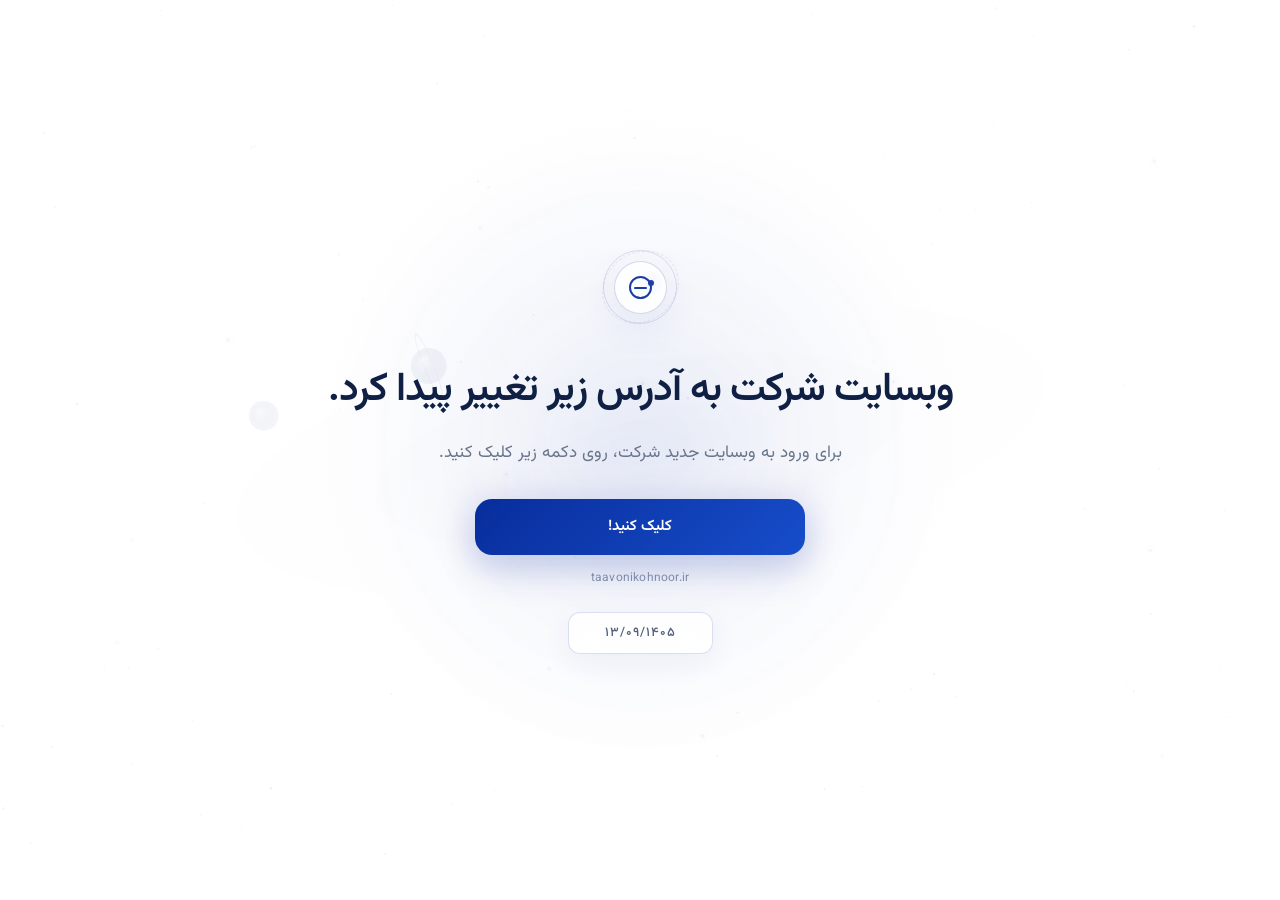
<file: index.html>
<!doctype html>
<html lang="fa" dir="rtl">

<head>

  <meta charset="UTF-8">

  <meta
    name="viewport"
    content="width=device-width, initial-scale=1, maximum-scale=1, viewport-fit=cover"
  >

  <meta name="theme-color" content="#ffffff">
  <meta name="robots" content="noindex, nofollow">

  <meta
    name="description"
    content="وبسایت شرکت تعاونی عشایری کوه نور به آدرس جدید منتقل شده است."
  >

  <title>شرکت تعاونی عشایری کوه نور</title>

  <link rel="preconnect" href="https://fonts.googleapis.com">
  <link rel="preconnect" href="https://fonts.gstatic.com" crossorigin>

  <link
    href="https://fonts.googleapis.com/css2?family=Vazirmatn:wght@400;500;600;700&display=swap"
    rel="stylesheet"
  >


<style>

/* =========================================================
   BASE
========================================================= */

:root {
  --blue: #082d9c;
  --blue2: #1b50c8;
  --ink: #102044;
  --muted: #69758b;
}

* {
  box-sizing: border-box;
  margin: 0;
  padding: 0;

  -webkit-tap-highlight-color: transparent;
}

html,
body {
  width: 100%;
  min-height: 100%;
}

body {

  min-height: 100svh;

  overflow: hidden;

  background:
    radial-gradient(
      circle at 50% 48%,
      rgba(8,45,156,.045),
      transparent 42%
    ),
    #fff;

  color: var(--ink);

  font-family:
    "Vazirmatn",
    Tahoma,
    Arial,
    sans-serif;
}


/* =========================================================
   BACKGROUND ANIMATION
========================================================= */

#cosmos {

  position: fixed;

  inset: 0;

  width: 100%;
  height: 100%;

  z-index: 0;

  pointer-events: none;

  opacity: .42;
}


/* very soft blue cosmic glow */

.cosmic-glow {

  position: fixed;

  width: 620px;
  height: 620px;

  left: 50%;
  top: 50%;

  transform:
    translate(-50%, -50%);

  border-radius: 50%;

  background:
    radial-gradient(
      circle,
      rgba(26,76,190,.055),
      rgba(26,76,190,.018) 35%,
      transparent 70%
    );

  filter: blur(28px);

  z-index: 0;

  pointer-events: none;

  animation:
    glowPulse
    12s
    ease-in-out
    infinite;
}


/* =========================================================
   CONTENT
========================================================= */

.page {

  position: relative;

  z-index: 10;

  width:
    min(
      760px,
      calc(100% - 30px)
    );

  min-height: 100svh;

  margin: auto;

  display: flex;

  flex-direction: column;

  justify-content: center;

  align-items: center;

  text-align: center;

  padding:
    24px 0
    calc(
      24px +
      env(safe-area-inset-bottom)
    );

  animation:
    pageIn
    1.1s
    cubic-bezier(.16,1,.3,1)
    both;
}


/* =========================================================
   SMALL COSMIC / WEB SYMBOL
========================================================= */

.cosmic-mark {

  position: relative;

  width: 82px;
  height: 82px;

  margin-bottom: 28px;

  display: grid;

  place-items: center;

  animation:
    markIn
    1.1s
    .1s
    cubic-bezier(.16,1,.3,1)
    both;
}


/* outer web orbit */

.cosmic-mark::before {

  content: "";

  position: absolute;

  inset: 4px;

  border:
    1px solid
    rgba(8,45,156,.13);

  border-radius: 50%;

  animation:
    rotateSlow
    18s
    linear
    infinite;
}


/* second orbit */

.cosmic-mark::after {

  content: "";

  position: absolute;

  width: 67px;
  height: 78px;

  border:
    1px dashed
    rgba(8,45,156,.10);

  border-radius: 50%;

  transform:
    rotate(55deg);

  animation:
    rotateReverse
    23s
    linear
    infinite;
}


/* center */

.mark-core {

  position: relative;

  width: 53px;
  height: 53px;

  display: grid;

  place-items: center;

  border:
    1px solid
    rgba(8,45,156,.18);

  border-radius: 50%;

  background:
    rgba(255,255,255,.82);

  box-shadow:
    0 14px 40px
    rgba(8,45,156,.08);

  backdrop-filter:
    blur(10px);

  -webkit-backdrop-filter:
    blur(10px);

  animation:
    coreFloat
    5s
    ease-in-out
    infinite;
}


/* web / connection symbol */

.web-symbol {

  position: relative;

  width: 23px;
  height: 23px;

  border:
    2px solid
    var(--blue);

  border-radius: 50%;

  opacity: .92;
}


/* horizontal web line */

.web-symbol::before {

  content: "";

  position: absolute;

  left: 3px;
  right: 3px;

  top: 9px;

  height: 2px;

  background:
    var(--blue);

  border-radius: 10px;
}


/* connection point */

.web-symbol::after {

  content: "";

  position: absolute;

  width: 6px;
  height: 6px;

  right: -4px;
  top: 2px;

  border-radius: 50%;

  background:
    var(--blue);

  box-shadow:
    0 0 12px
    rgba(8,45,156,.35);
}


/* =========================================================
   TEXT
========================================================= */

h1 {

  max-width: 690px;

  font-size:
    clamp(
      25px,
      5.8vw,
      40px
    );

  line-height: 1.72;

  font-weight: 600;

  letter-spacing: -1px;

  opacity: 0;

  animation:
    textIn
    .9s
    .38s
    cubic-bezier(.16,1,.3,1)
    forwards;
}


.message {

  max-width: 600px;

  margin:
    10px auto
    27px;

  color:
    var(--muted);

  font-size:
    clamp(
      14px,
      2.8vw,
      17px
    );

  line-height: 2.15;

  opacity: 0;

  animation:
    textIn
    .9s
    .53s
    cubic-bezier(.16,1,.3,1)
    forwards;
}


/* =========================================================
   BUTTON
========================================================= */

.button-wrap {

  position: relative;

  opacity: 0;

  animation:
    buttonIn
    .9s
    .68s
    cubic-bezier(.16,1,.3,1)
    forwards;
}


.button-glow {

  position: absolute;

  inset: -12px;

  border-radius: 22px;

  background:
    rgba(8,45,156,.055);

  filter:
    blur(15px);

  animation:
    buttonGlow
    6s
    ease-in-out
    infinite;
}


.new-address {

  position: relative;

  z-index: 2;

  width:
    min(
      330px,
      calc(100vw - 52px)
    );

  height: 56px;

  display: flex;

  align-items: center;

  justify-content: center;

  border-radius: 17px;

  background:
    linear-gradient(
      135deg,
      #082d9c,
      #174dca
    );

  color: white;

  text-decoration: none;

  font-size: 15px;

  font-weight: 600;

  box-shadow:
    0 15px 38px
    rgba(8,45,156,.18);

  overflow: hidden;

  transition:
    transform .25s ease,
    box-shadow .25s ease;
}


/* subtle light sweep */

.new-address::before {

  content: "";

  position: absolute;

  top: 0;
  left: -120%;

  width: 65%;
  height: 100%;

  background:
    linear-gradient(
      100deg,
      transparent,
      rgba(255,255,255,.22),
      transparent
    );

  transform:
    skewX(-20deg);

  animation:
    buttonShine
    7s
    ease-in-out
    infinite;
}


.button-text {

  position: relative;

  z-index: 2;
}


.new-address:active {

  transform:
    scale(.97);
}


/* =========================================================
   DOMAIN
========================================================= */

.url {

  direction: ltr;

  margin-top: 14px;

  color:
    #8994ac;

  font-size: 12px;

  letter-spacing: .2px;

  opacity: 0;

  animation:
    fadeIn
    .8s
    .95s
    ease
    forwards;
}


/* =========================================================
   DATE BOX
========================================================= */

.date-box {

  position: relative;

  margin-top: 25px;

  min-width: 145px;

  height: 42px;

  padding:
    0 18px;

  display: flex;

  align-items: center;

  justify-content: center;

  direction: ltr;

  border:
    1px solid
    rgba(8,45,156,.15);

  border-radius: 12px;

  background:
    rgba(255,255,255,.86);

  color:
    #52617d;

  font-size: 13px;

  font-weight: 500;

  letter-spacing: 1px;

  box-shadow:
    0 10px 30px
    rgba(8,45,156,.055);

  backdrop-filter:
    blur(12px);

  -webkit-backdrop-filter:
    blur(12px);

  opacity: 0;

  animation:
    dateIn
    .8s
    1.08s
    cubic-bezier(.16,1,.3,1)
    forwards;
}


/* =========================================================
   ANIMATIONS
========================================================= */

@keyframes pageIn {

  from {
    opacity: 0;

    transform:
      translateY(18px)
      scale(.99);
  }

  to {
    opacity: 1;

    transform:
      translateY(0)
      scale(1);
  }
}


@keyframes markIn {

  from {
    opacity: 0;

    transform:
      scale(.55)
      rotate(-25deg);
  }

  to {
    opacity: 1;

    transform:
      scale(1)
      rotate(0);
  }
}


@keyframes rotateSlow {

  from {
    transform:
      rotate(0);
  }

  to {
    transform:
      rotate(360deg);
  }
}


@keyframes rotateReverse {

  from {
    transform:
      rotate(55deg);
  }

  to {
    transform:
      rotate(-305deg);
  }
}


@keyframes coreFloat {

  0%,100% {
    transform:
      translateY(0);
  }

  50% {
    transform:
      translateY(-4px);
  }
}


@keyframes textIn {

  from {
    opacity: 0;

    transform:
      translateY(13px);
  }

  to {
    opacity: 1;

    transform:
      translateY(0);
  }
}


@keyframes buttonIn {

  from {
    opacity: 0;

    transform:
      translateY(15px)
      scale(.96);
  }

  to {
    opacity: 1;

    transform:
      translateY(0)
      scale(1);
  }
}


@keyframes dateIn {

  from {
    opacity: 0;

    transform:
      translateY(10px)
      scale(.96);
  }

  to {
    opacity: 1;

    transform:
      translateY(0)
      scale(1);
  }
}


@keyframes fadeIn {

  from {
    opacity: 0;
  }

  to {
    opacity: 1;
  }
}


@keyframes glowPulse {

  0%,100% {
    opacity: .55;

    transform:
      translate(-50%,-50%)
      scale(.94);
  }

  50% {
    opacity: .9;

    transform:
      translate(-50%,-50%)
      scale(1.06);
  }
}


@keyframes buttonGlow {

  0%,100% {
    opacity: .25;

    transform:
      scale(.97);
  }

  50% {
    opacity: .6;

    transform:
      scale(1.035);
  }
}


@keyframes buttonShine {

  0%,
  50% {
    left: -120%;
  }

  75%,
  100% {
    left: 150%;
  }
}


/* =========================================================
   MOBILE
========================================================= */

@media (max-width:520px) {

  .page {

    width:
      calc(100% - 28px);

    padding:
      18px 0
      calc(
        18px +
        env(safe-area-inset-bottom)
      );
  }


  .cosmic-mark {

    width: 76px;
    height: 76px;

    margin-bottom: 21px;
  }


  .mark-core {

    width: 50px;
    height: 50px;
  }


  h1 {

    max-width: 355px;

    font-size: 25px;

    line-height: 1.78;
  }


  .message {

    max-width: 350px;

    margin:
      7px auto
      22px;

    font-size: 14px;

    line-height: 2.08;
  }


  .new-address {

    height: 55px;

    border-radius: 16px;
  }


  .date-box {

    margin-top: 23px;

    min-width: 145px;

    height: 41px;
  }


  /*
     Background animation becomes
     even softer on phones.
  */

  #cosmos {

    opacity: .27;
  }


  .cosmic-glow {

    opacity: .65;
  }
}


/* =========================================================
   SMALL HEIGHT DEVICES
========================================================= */

@media (max-height:680px) {

  .cosmic-mark {

    transform:
      scale(.82);

    margin-bottom: 7px;
  }


  h1 {

    font-size: 22px;
  }


  .message {

    margin-bottom: 15px;

    font-size: 13px;
  }


  .date-box {

    margin-top: 18px;
  }
}


/* =========================================================
   REDUCED MOTION
========================================================= */

@media (prefers-reduced-motion:reduce) {

  *,
  *::before,
  *::after {

    animation:
      none !important;

    transition:
      none !important;
  }


  h1,
  .message,
  .button-wrap,
  .url,
  .date-box {

    opacity: 1 !important;
  }
}

</style>

</head>


<body>


<!-- =========================================================
     BACKGROUND
========================================================= -->

<canvas id="cosmos"></canvas>

<div class="cosmic-glow"></div>


<!-- =========================================================
     MAIN
========================================================= -->

<main class="page">


  <!-- Cosmic / Internet mark -->

  <div class="cosmic-mark">

    <div class="mark-core">

      <div class="web-symbol"></div>

    </div>

  </div>


  <!-- Title -->

  <h1>
    وبسایت شرکت به آدرس زیر تغییر پیدا کرد.
  </h1>


  <!-- Message -->

  <p class="message">
    برای ورود به وبسایت جدید شرکت، روی دکمه زیر کلیک کنید.
  </p>


  <!-- Button -->

  <div class="button-wrap">

    <div class="button-glow"></div>

    <a
      class="new-address"
      href="https://taavonikohnoor.ir/"
      aria-label="ورود به وبسایت جدید شرکت"
    >

      <span class="button-text">
        کلیک کنید!
      </span>

    </a>

  </div>


  <!-- Domain -->

  <div class="url">
    taavonikohnoor.ir
  </div>


  <!-- ONLY DATE BOX -->

  <div
    class="date-box"
    id="persianDate"
  >
    ۱۷/۰۶/۱۴۰۵
  </div>


</main>


<script>

/* =========================================================
   COSMIC + INTERNET BACKGROUND
========================================================= */

(() => {

  const canvas =
    document.getElementById("cosmos");

  const ctx =
    canvas.getContext("2d");

  let width;
  let height;
  let dpr;

  let stars = [];

  let planets = [];

  let nodes = [];

  let packets = [];

  let last = 0;


  /* -------------------------------------------------------
     Resize
  ------------------------------------------------------- */

  function resize() {

    width =
      window.innerWidth;

    height =
      window.innerHeight;

    dpr =
      Math.min(
        window.devicePixelRatio || 1,
        2
      );


    canvas.width =
      width * dpr;

    canvas.height =
      height * dpr;

    canvas.style.width =
      width + "px";

    canvas.style.height =
      height + "px";


    ctx.setTransform(
      dpr,
      0,
      0,
      dpr,
      0,
      0
    );


    createStars();

    createNodes();

    createPlanets();

  }


  /* -------------------------------------------------------
     Stars
  ------------------------------------------------------- */

  function createStars() {

    stars = [];

    const count =
      width < 600
        ? 130
        : 230;


    for (
      let i = 0;
      i < count;
      i++
    ) {

      stars.push({

        x:
          Math.random() * width,

        y:
          Math.random() * height,

        r:
          Math.random() *
          1.05 +
          .2,

        a:
          Math.random() *
          .22 +
          .025,

        phase:
          Math.random() *
          Math.PI * 2,

        speed:
          Math.random() *
          .001 +
          .0002

      });

    }

  }


  /* -------------------------------------------------------
     Internet nodes
  ------------------------------------------------------- */

  function createNodes() {

    nodes = [];

    const count =
      width < 600
        ? 14
        : 22;


    for (
      let i = 0;
      i < count;
      i++
    ) {

      nodes.push({

        x:
          width * .08 +
          Math.random() *
          width * .84,

        y:
          height * .12 +
          Math.random() *
          height * .76,

        r:
          Math.random() *
          1.8 +
          .7,

        phase:
          Math.random() *
          Math.PI * 2

      });

    }

  }


  /* -------------------------------------------------------
     Planets
  ------------------------------------------------------- */

  function createPlanets() {

    planets = [];

    planets.push({

      type:
        "saturn",

      angle:
        Math.random() *
        Math.PI * 2,

      radius:
        Math.min(width,height) *
        .34,

      size:
        width < 600
          ? 13
          : 18,

      speed:
        .00010

    });


    planets.push({

      type:
        "jupiter",

      angle:
        Math.PI +
        Math.random(),

      radius:
        Math.min(width,height) *
        .43,

      size:
        width < 600
          ? 10
          : 15,

      speed:
        -.000065

    });

  }


  /* -------------------------------------------------------
     Draw stars
  ------------------------------------------------------- */

  function drawStars(time) {

    stars.forEach(
      star => {

        const pulse =
          .7 +
          Math.sin(
            time * star.speed +
            star.phase
          ) * .3;


        ctx.beginPath();

        ctx.arc(
          star.x,
          star.y,
          star.r,
          0,
          Math.PI * 2
        );


        ctx.fillStyle =
          `rgba(30,75,170,${
            star.a * pulse
          })`;

        ctx.fill();

      }
    );

  }


  /* -------------------------------------------------------
     Draw internet network
  ------------------------------------------------------- */

  function drawNetwork(time) {

    /*
     * Very subtle connections.
     */

    for (
      let i = 0;
      i < nodes.length;
      i++
    ) {

      for (
        let j = i + 1;
        j < nodes.length;
        j++
      ) {

        const a =
          nodes[i];

        const b =
          nodes[j];


        const dx =
          a.x - b.x;

        const dy =
          a.y - b.y;

        const distance =
          Math.sqrt(
            dx * dx +
            dy * dy
          );


        if (
          distance < 170
        ) {

          const opacity =
            (1 -
              distance / 170) *
            .065;


          ctx.beginPath();

          ctx.moveTo(
            a.x,
            a.y
          );

          ctx.lineTo(
            b.x,
            b.y
          );


          ctx.strokeStyle =
            `rgba(25,73,170,${opacity})`;

          ctx.lineWidth =
            .7;

          ctx.stroke();

        }

      }

    }


    /*
     * Nodes
     */

    nodes.forEach(
      node => {

        const pulse =
          .65 +
          Math.sin(
            time * .001 +
            node.phase
          ) * .35;


        ctx.beginPath();

        ctx.arc(
          node.x,
          node.y,
          node.r,
          0,
          Math.PI * 2
        );


        ctx.fillStyle =
          `rgba(20,65,165,${
            .10 * pulse
          })`;

        ctx.fill();


        /*
         * tiny node glow
         */

        ctx.beginPath();

        ctx.arc(
          node.x,
          node.y,
          node.r * 3.2,
          0,
          Math.PI * 2
        );


        ctx.fillStyle =
          `rgba(45,90,190,${
            .018 * pulse
          })`;

        ctx.fill();

      }
    );


    /*
     * Data packets moving
     * through the network.
     */

    if (
      Math.random() < .018
    ) {

      const a =
        nodes[
          Math.floor(
            Math.random() *
            nodes.length
          )
        ];


      let b =
        nodes[
          Math.floor(
            Math.random() *
            nodes.length
          )
        ];


      if (
        a === b
      ) return;


      packets.push({

        x:
          a.x,

        y:
          a.y,

        tx:
          b.x,

        ty:
          b.y,

        progress:
          0,

        speed:
          .004 +
          Math.random() * .004

      });

    }


    packets =
      packets.filter(
        packet =>
          packet.progress < 1
      );


    packets.forEach(
      packet => {

        packet.progress +=
          packet.speed;


        const x =
          packet.x +
          (
            packet.tx -
            packet.x
          ) *
          packet.progress;


        const y =
          packet.y +
          (
            packet.ty -
            packet.y
          ) *
          packet.progress;


        ctx.beginPath();

        ctx.arc(
          x,
          y,
          1.2,
          0,
          Math.PI * 2
        );


        ctx.fillStyle =
          "rgba(35,86,190,.18)";

        ctx.fill();

      }
    );

  }


  /* -------------------------------------------------------
     Jupiter
  ------------------------------------------------------- */

  function drawJupiter(
    x,
    y,
    size
  ) {

    const gradient =
      ctx.createRadialGradient(
        x - size * .3,
        y - size * .3,
        1,
        x,
        y,
        size
      );


    gradient.addColorStop(
      0,
      "rgba(225,230,240,.55)"
    );

    gradient.addColorStop(
      1,
      "rgba(125,145,180,.18)"
    );


    ctx.beginPath();

    ctx.arc(
      x,
      y,
      size,
      0,
      Math.PI * 2
    );

    ctx.fillStyle =
      gradient;

    ctx.fill();

  }


  /* -------------------------------------------------------
     Saturn
  ------------------------------------------------------- */

  function drawSaturn(
    x,
    y,
    size,
    angle
  ) {

    ctx.save();

    ctx.translate(
      x,
      y
    );

    ctx.rotate(
      angle
    );

    ctx.scale(
      1,
      .34
    );


    /*
     * Ring
     */

    ctx.beginPath();

    ctx.ellipse(
      0,
      0,
      size * 1.9,
      size * .75,
      0,
      0,
      Math.PI * 2
    );


    ctx.strokeStyle =
      "rgba(65,95,160,.14)";

    ctx.lineWidth =
      size * .15;

    ctx.stroke();


    ctx.restore();


    /*
     * Planet
     */

    const gradient =
      ctx.createRadialGradient(
        x - size * .3,
        y - size * .35,
        1,
        x,
        y,
        size
      );


    gradient.addColorStop(
      0,
      "rgba(238,241,247,.58)"
    );

    gradient.addColorStop(
      1,
      "rgba(130,148,180,.20)"
    );


    ctx.beginPath();

    ctx.arc(
      x,
      y,
      size,
      0,
      Math.PI * 2
    );

    ctx.fillStyle =
      gradient;

    ctx.fill();

  }


  /* -------------------------------------------------------
     Galaxy haze
  ------------------------------------------------------- */

  function drawGalaxy() {

    const cx =
      width / 2;

    const cy =
      height / 2;


    ctx.save();

    ctx.translate(
      cx,
      cy
    );

    ctx.rotate(
      -.18
    );

    ctx.scale(
      1,
      .32
    );


    const radius =
      Math.min(
        width,
        height
      ) * .65;


    const gradient =
      ctx.createRadialGradient(
        0,
        0,
        0,
        0,
        0,
        radius
      );


    gradient.addColorStop(
      0,
      "rgba(40,82,185,.055)"
    );

    gradient.addColorStop(
      .28,
      "rgba(40,82,185,.025)"
    );

    gradient.addColorStop(
      1,
      "rgba(40,82,185,0)"
    );


    ctx.fillStyle =
      gradient;


    ctx.beginPath();

    ctx.arc(
      0,
      0,
      radius,
      0,
      Math.PI * 2
    );

    ctx.fill();


    ctx.restore();

  }


  /* -------------------------------------------------------
     Main animation
  ------------------------------------------------------- */

  function animate(time) {

    ctx.clearRect(
      0,
      0,
      width,
      height
    );


    drawGalaxy();

    drawStars(time);

    drawNetwork(time);


    const cx =
      width / 2;

    const cy =
      height / 2;


    /*
     * Planets orbit very slowly
     * in the background.
     */

    planets.forEach(
      planet => {

        const angle =
          planet.angle +
          time *
          planet.speed;


        const x =
          cx +
          Math.cos(angle) *
          planet.radius;


        const y =
          cy +
          Math.sin(angle) *
          planet.radius *
          .38;


        if (
          planet.type ===
          "saturn"
        ) {

          drawSaturn(
            x,
            y,
            planet.size,
            angle * .3
          );

        }


        if (
          planet.type ===
          "jupiter"
        ) {

          drawJupiter(
            x,
            y,
            planet.size
          );

        }

      }
    );


    last = time;


    requestAnimationFrame(
      animate
    );

  }


  window.addEventListener(
    "resize",
    resize,
    {
      passive: true
    }
  );


  resize();

  requestAnimationFrame(
    animate
  );

})();


/* =========================================================
   AUTOMATIC PERSIAN DATE — IRAN
========================================================= */

(() => {

  const dateElement =
    document.getElementById(
      "persianDate"
    );


  /*
   * Convert Latin digits
   * to Persian digits.
   */

  function toPersianDigits(
    value
  ) {

    return String(value)
      .replace(
        /\d/g,
        digit =>
          "۰۱۲۳۴۵۶۷۸۹"[digit]
      );

  }


  /*
   * Get Persian date using
   * Tehran timezone.
   *
   * The browser's Intl API supports
   * the Persian calendar.
   */

  function getPersianDate() {

    const formatter =
      new Intl.DateTimeFormat(
        "en-US-u-ca-persian-nu-latn",
        {
          timeZone:
            "Asia/Tehran",

          year:
            "numeric",

          month:
            "2-digit",

          day:
            "2-digit"
        }
      );


    const parts =
      formatter.formatToParts(
        new Date()
      );


    let year = "";
    let month = "";
    let day = "";


    for (
      const part of parts
    ) {

      if (
        part.type ===
        "year"
      ) {

        year =
          part.value;

      }


      if (
        part.type ===
        "month"
      ) {

        month =
          part.value;

      }


      if (
        part.type ===
        "day"
      ) {

        day =
          part.value;

      }

    }


    return (
      day.padStart(2, "0") +
      "/" +
      month.padStart(2, "0") +
      "/" +
      year.padStart(4, "0")
    );

  }


  function updateDate() {

    try {

      const date =
        getPersianDate();


      dateElement.textContent =
        toPersianDigits(
          date
        );

    }

    catch (error) {

      /*
       * Safe fallback
       */

      dateElement.textContent =
        "۱۷/۰۶/۱۴۰۵";

    }

  }


  /*
   * Immediately show date.
   */

  updateDate();


  /*
   * Check every minute.
   * If the website stays open
   * across midnight in Iran,
   * the date updates automatically.
   */

  setInterval(
    updateDate,
    60 * 1000
  );

})();

</script>

</body>
</html>
</file>
